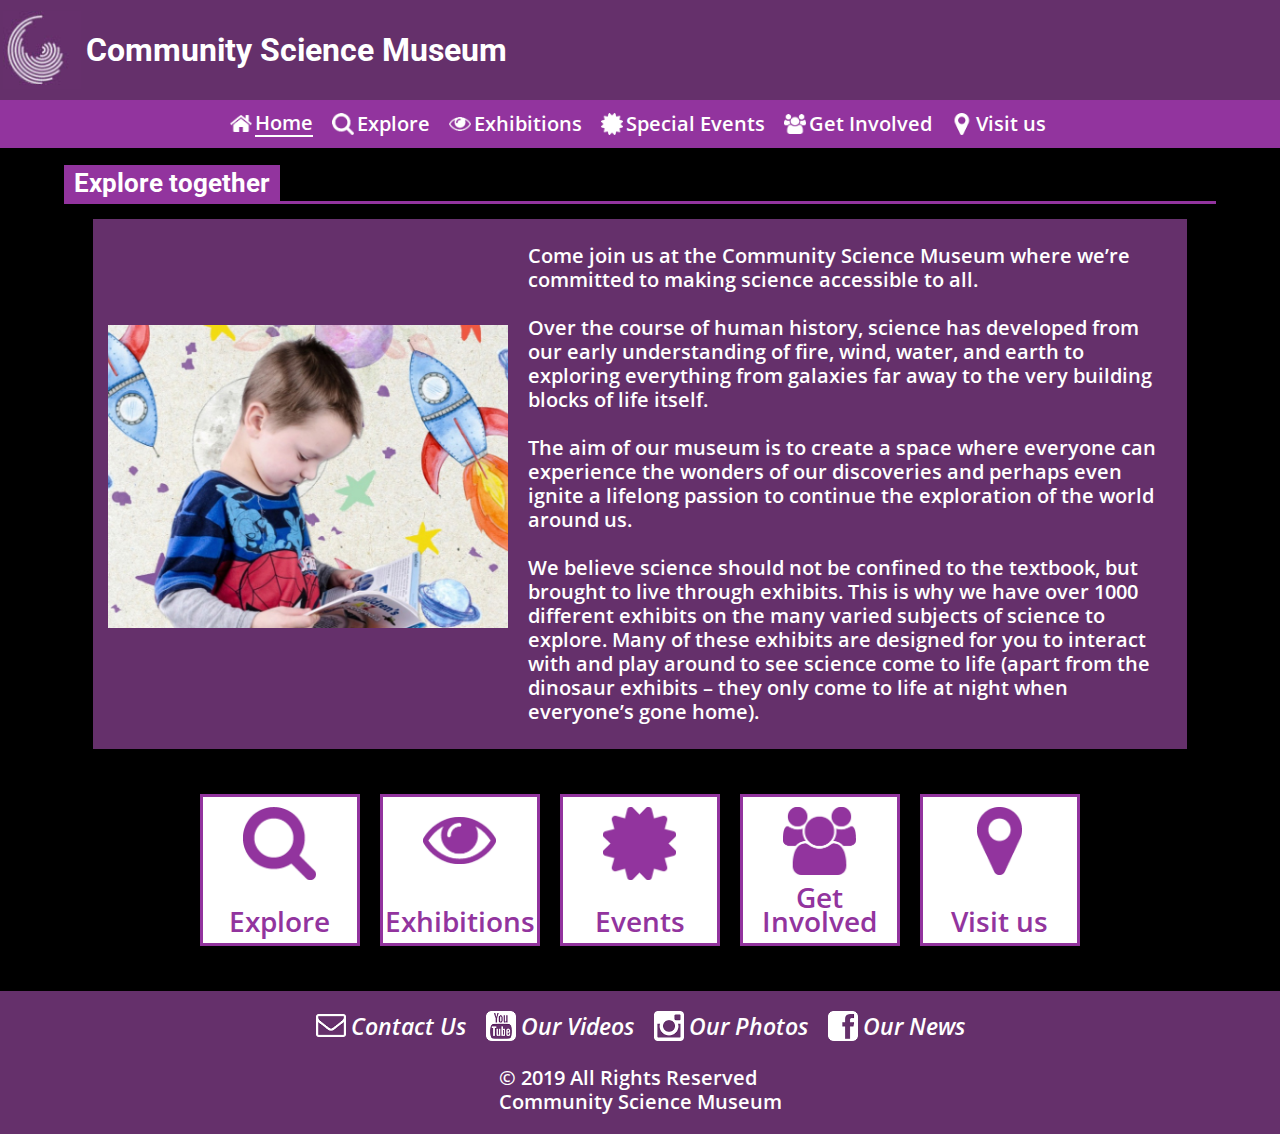
<file: index.html>
<!DOCTYPE html>
<html lang="en">
<head>
    <meta charset="UTF-8">
    <meta name="viewport" content="width=device-width, initial-scale=1.0">
    <title>Community Science Museum - Home</title>
    <meta name="description" content="Come join us at the Community Science Museum where we’re committed to making science accessible to all.">
    <link href="styles/style.css" rel="stylesheet">
    <link rel="icon" type="image/png" href="favicon.png">
    
    <!-- Hotjar Tracking Code for https://csmkronos.netlify.app/ -->
    <script>
        (function(h,o,t,j,a,r){
            h.hj=h.hj||function(){(h.hj.q=h.hj.q||[]).push(arguments)};
            h._hjSettings={hjid:2262047,hjsv:6};
            a=o.getElementsByTagName('head')[0];
            r=o.createElement('script');r.async=1;
            r.src=t+h._hjSettings.hjid+j+h._hjSettings.hjsv;
            a.appendChild(r);
        })(window,document,'https://static.hotjar.com/c/hotjar-','.js?sv=');
    </script>
</head>
<body>
    <!------------------------ Header -------------------------->
    <header>
        <div id="logo-container">
            <a href="index.html" title="Go to Home Page"  id="logo"></a>
            <h1>Community Science Museum</h1>
        </div>
        <div>
            <input type="checkbox" id="hamb-chk" >
            <label for="hamb-chk"><img id="hamb-icon" src="images/m-hamb-menu.png" alt="hamburger menu icon">
            </label>            
            <nav>
                <ul>
                    <li><a href="index.html" title="Home" id="hm-home"><span class="current">Home</span></a></li>
                    <li><a href="explore.html" title="Explore" id="hm-explore">Explore</a></li>
                    <li><a href="exhibitions.html" title="Exhibitions" id="hm-exhibitions">Exhibitions</a></li>
                    <li><a href="special-events.html" title="Special Events" id="hm-events">Special Events</a></li>
                    <li><a href="get-involoved.html" title="Get Involved" id="hm-get-involved">Get Involved</a></li>
                    <li><a href="visit-us.html" title="Visit Us" id="hm-visit-us">Visit us</a></li>
                </ul>
            </nav>
        </div>
    </header>
    <!------------------------ Main -------------------------->
    <main>
        <section>
            <div class="title-container">
                <h2 class="title">Explore together</h2>
            </div>
            <div class="intro">
                <img src="images/intro.jpg" alt="Child reading a book">
                <div class="intro-container">
                    <p>
                        Come join us at the Community Science Museum where we’re committed to making science accessible to all.
                    </p>
                    <br>
                    <p>
                        Over the course of human history, science has developed from our early understanding of fire, wind, water, 
                        and earth to exploring everything from galaxies far away to the very building blocks of life itself.
                    </p>
                    <br>
                    <p>
                        The aim of our museum is to create a space where everyone can experience the wonders of our discoveries and 
                        perhaps even ignite a lifelong passion to continue the exploration of the world around us.                        
                    </p>
                    <br>
                    <p>
                        We believe science should not be confined to the textbook, but brought to live through exhibits. This is
                            why we have over 1000 different exhibits on the many varied subjects of science to explore. Many of these
                            exhibits are designed for you to interact with and play around to see science come to life 
                            (apart from the dinosaur exhibits – they only come to life at night when everyone’s gone home).
                    </p>
                </div>
            </div>
            <div class="services">
                <a href="explore.html" title="Explore" id="ser-explore" class="service-item"><span class="services--span">Explore</span></a>
                <a href="exhibitions.html" title="Exhibitions" id="ser-exhibitions" class="service-item"><span class="services--span">Exhibitions</span></a>
                <a href="special-events.html" title="Special Events" id="ser-events" class="service-item"><span class="services--span">Events</span></a>
                <a href="get-involoved.html" title="Get Involved" id="ser-get-involved" class="service-item"><span class="services--span">Get Involved</span></a>
                <a href="visit-us.html" title="Visit Us" id="ser-visit-us" class="service-item"><span class="services--span">Visit us</span></a>
            </div>
        </section>

    </main>
    <!------------------------ Footer -------------------------->
    <footer>
        <ul>
            <li><a href="contact-us.html" title="contact us" id="footer-contact">Contact Us</a></li>
            <li><a href="https://www.youtube.com" target="_blank" title="youtube videos" id="footer-youtube">Our Videos</a></li>
            <li><a href="https://www.instagram.com" target="_blank" title="instagram photos" id="footer-instagram">Our Photos</a></li>
            <li><a href="https://wwww.facebook.com" target="_blank" title="Facebook page" id="footer-facebook">Our News</a></li>
        </ul>
        <div>
            <p>© 2019 All Rights Reserved</p>
            <p>Community Science Museum</p>
        </div>
    </footer>

</body>
</html>
</file>
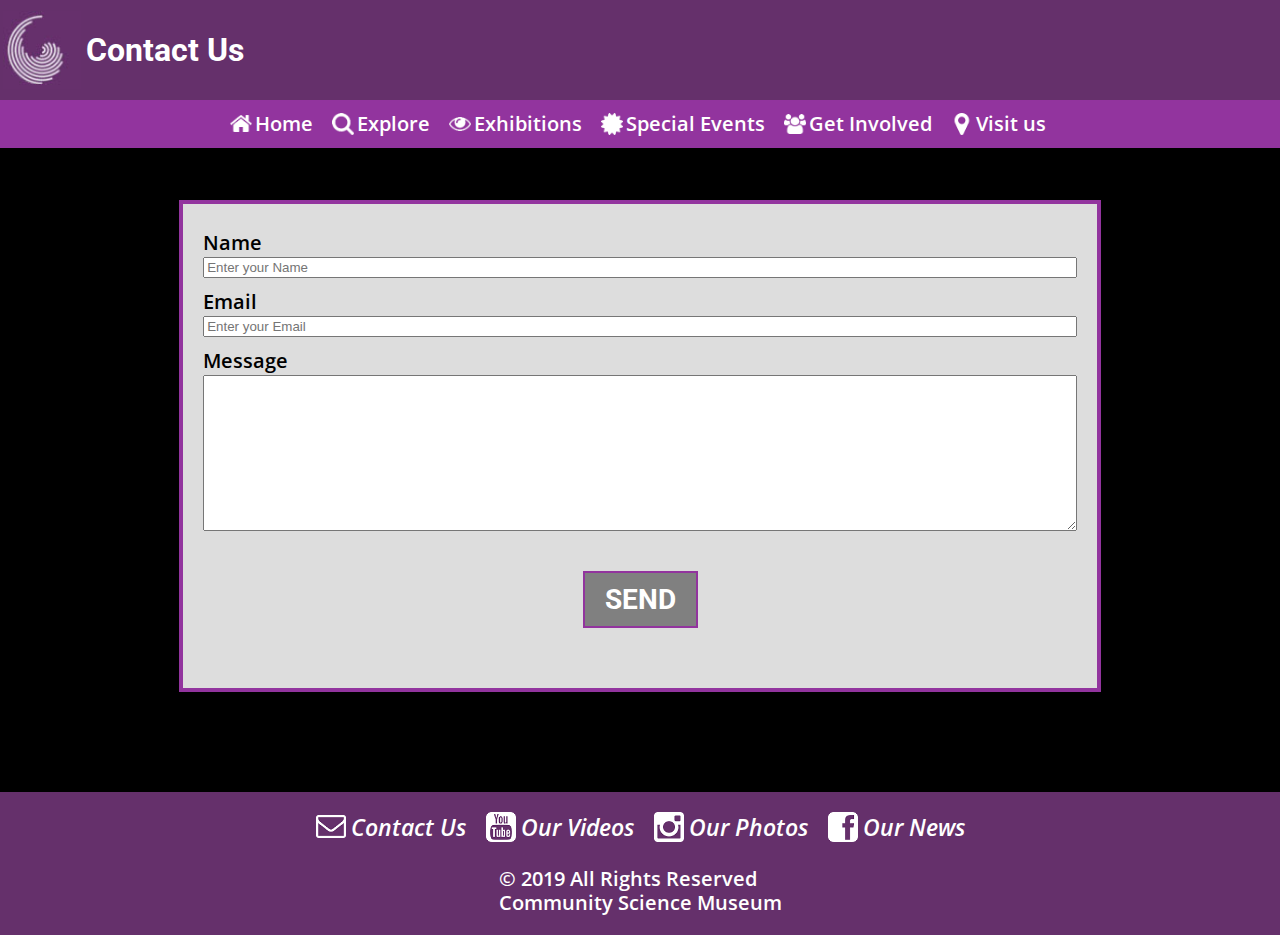
<file: contact-us.html>
<!DOCTYPE html>
<html lang="en">
<head>
    <meta charset="UTF-8">
    <meta name="viewport" content="width=device-width, initial-scale=1.0">
    <title>Community Science Museum - Contact Us</title>
    <meta name="description" content="">
    <link href="styles/style.css" rel="stylesheet">
    <link href="styles/contact-us.css" rel="stylesheet">
    <link rel="icon" type="image/png" href="favicon.png">
    <script src="js/contact-us.js" type="module"></script>
    <!-- Hotjar Tracking Code for https://csmkronos.netlify.app/ -->
    <script>
        (function(h,o,t,j,a,r){
            h.hj=h.hj||function(){(h.hj.q=h.hj.q||[]).push(arguments)};
            h._hjSettings={hjid:2262047,hjsv:6};
            a=o.getElementsByTagName('head')[0];
            r=o.createElement('script');r.async=1;
            r.src=t+h._hjSettings.hjid+j+h._hjSettings.hjsv;
            a.appendChild(r);
        })(window,document,'https://static.hotjar.com/c/hotjar-','.js?sv=');
    </script>
</head>
<body>
    <!------------------------ Header -------------------------->
    <header>
        <div id="logo-container">
            <a href="index.html" title="Go to Home Page"  id="logo"></a>
            <h1>Contact Us</h1>
        </div>
        <div>
            <input type="checkbox" id="hamb-chk" >
            <label for="hamb-chk"><img id="hamb-icon" src="images/m-hamb-menu.png" alt="hamburger menu icon">
            </label>            
            <nav>
                <ul>
                    <li><a href="index.html" title="Home" id="hm-home">Home</a></li>
                    <li><a href="explore.html" title="Explore" id="hm-explore">Explore</a></li>
                    <li><a href="exhibitions.html" title="Exhibitions" id="hm-exhibitions">Exhibitions</a></li>
                    <li><a href="special-events.html" title="Special Events" id="hm-events">Special Events</a></li>
                    <li><a href="get-involoved.html" title="Get Involved" id="hm-get-involved">Get Involved</a></li>
                    <li><a href="visit-us.html" title="Visit Us" id="hm-visit-us">Visit us</a></li>
                </ul>
            </nav>
        </div>
    </header>
    <!------------------------ Main -------------------------->
    <main>
        <form action="" method="GET">
            <label for="username" >Name</label>
            <input type="text" id="username" name="username" placeholder="Enter your Name" required >
            <label for="email">Email</label>
            <input type="email" id="email" name="name" placeholder="Enter your Email" required>
            <label for="message">Message</label>
            <textarea name="message" id="message" rows="10" required></textarea>
            <button class="cta">send</button>

            <!-- <p>Message sent!</p> -->
        </form>
        
    </main>
    <!------------------------ Footer -------------------------->
    <footer>
        <ul>
            <li><a href="contact-us.html" title="contact us" id="footer-contact">Contact Us</a></li>
            <li><a href="https://www.youtube.com" target="_blank" title="Youtube videos" id="footer-youtube">Our Videos</a></li>
            <li><a href="https://www.instagram.com" target="_blank" title="instagram photos" id="footer-instagram">Our Photos</a></li>
            <li><a href="https://wwww.facebook.com" target="_blank" title="Facebook page" id="footer-facebook">Our News</a></li>
        </ul>
        <div>
            <p>© 2019 All Rights Reserved</p>
            <p>Community Science Museum</p>
        </div>
    </footer>

</body>
</html>
</file>
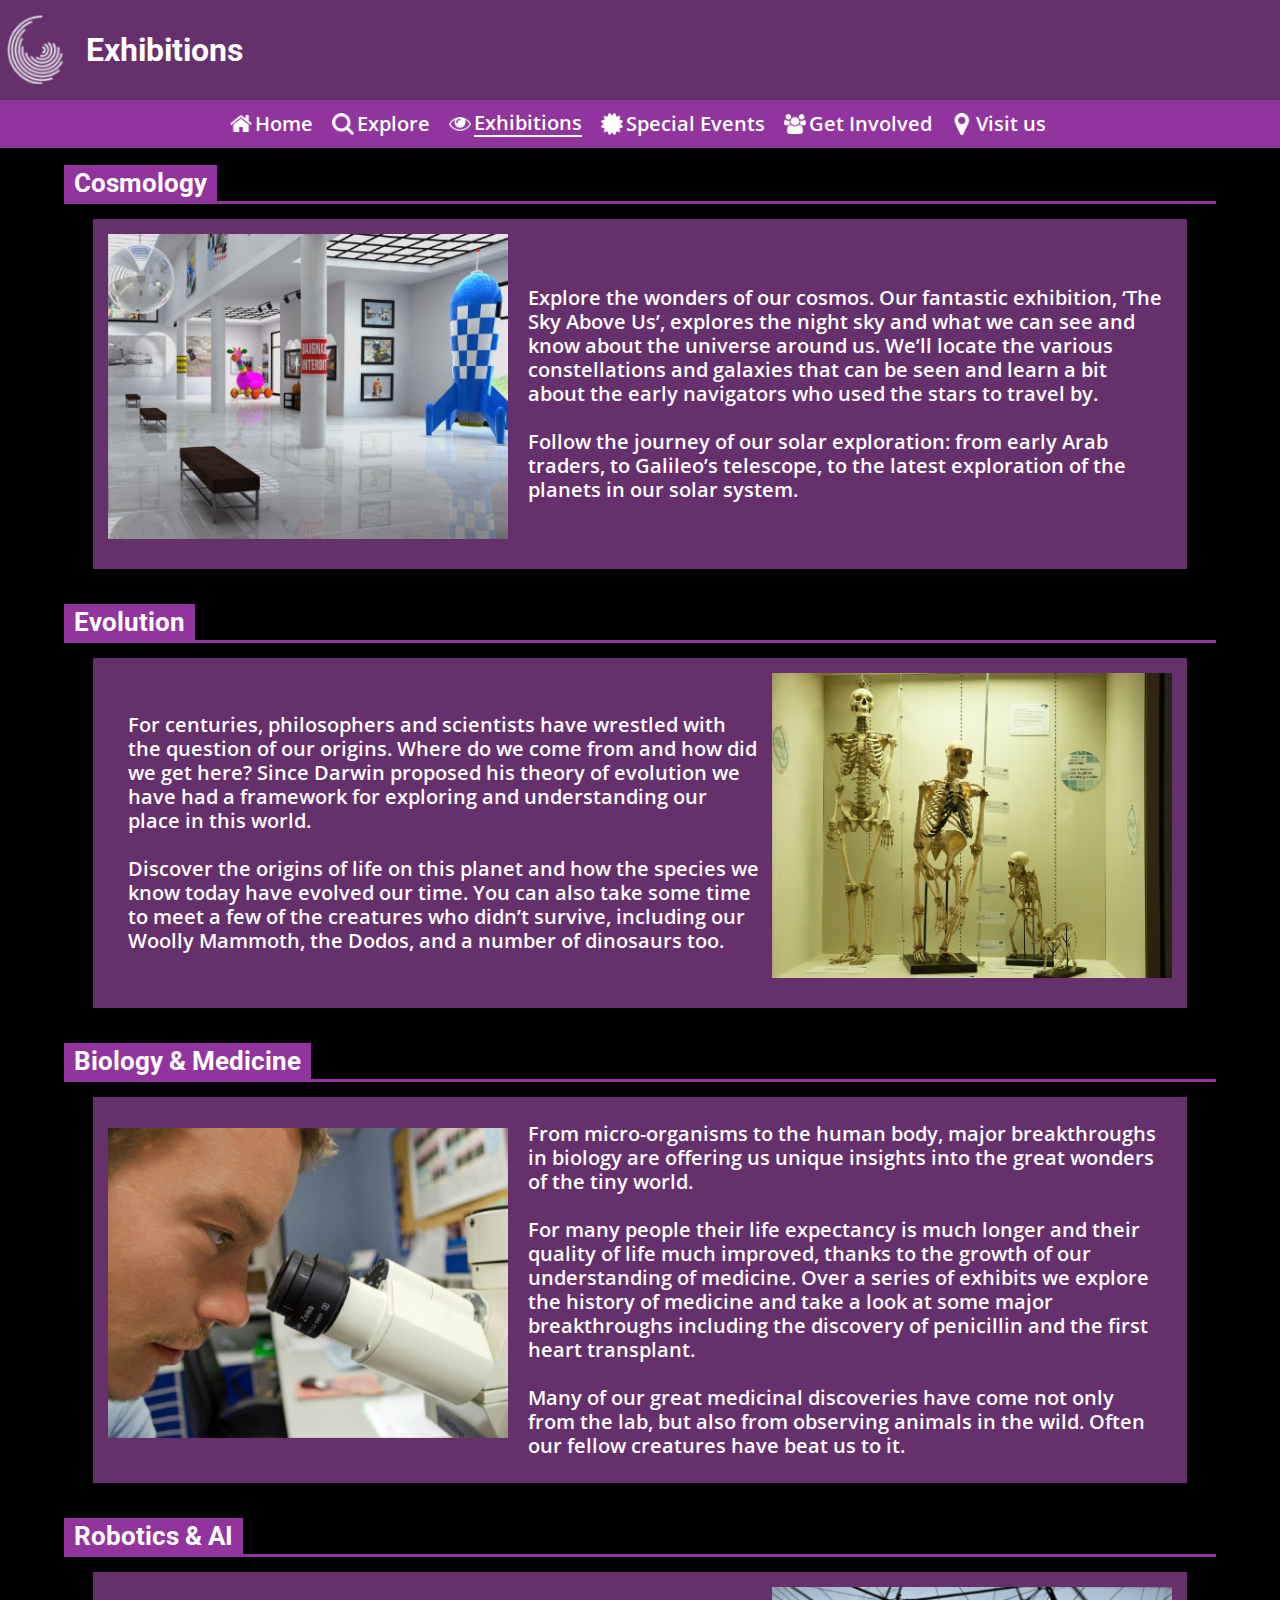
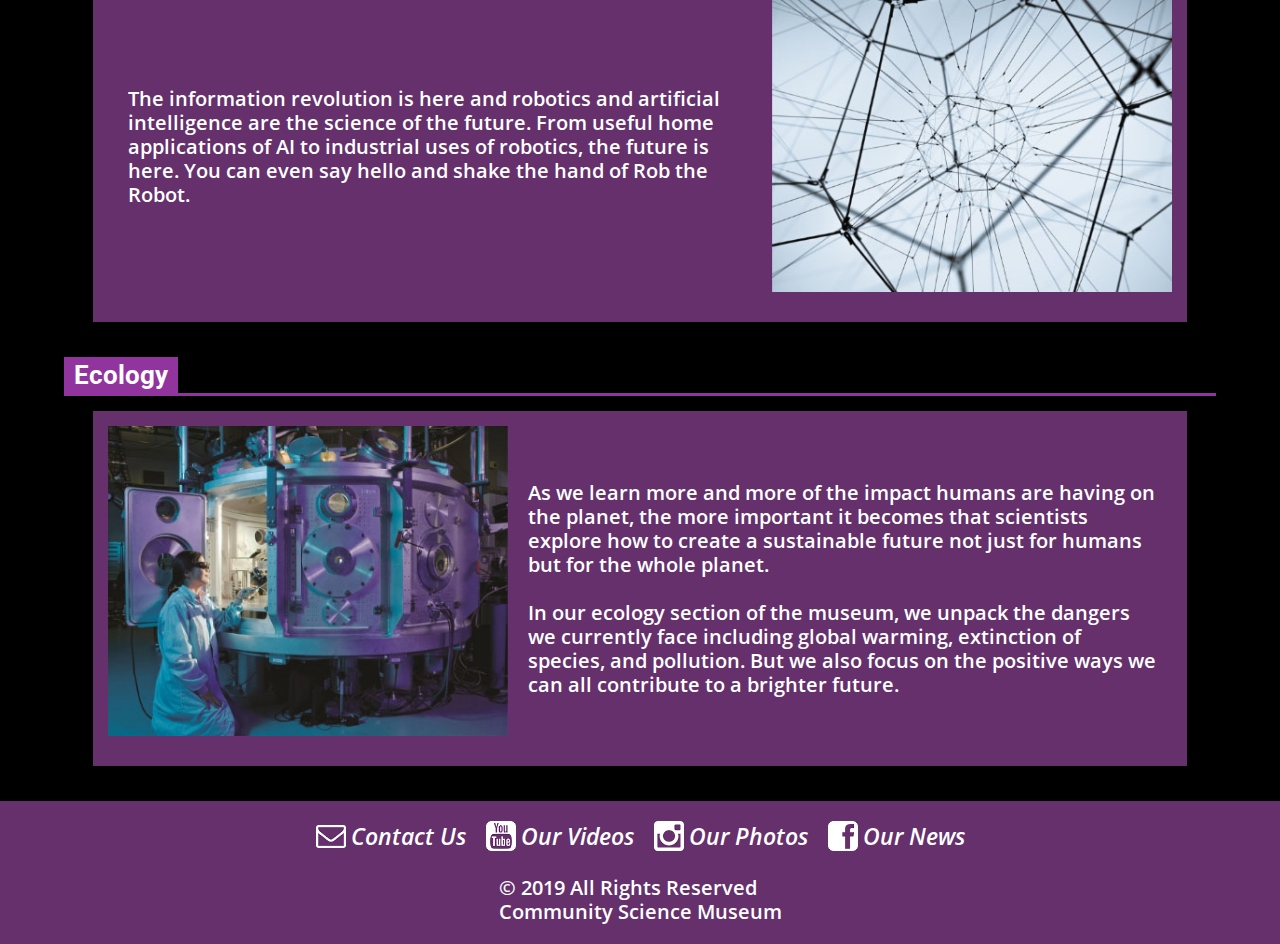
<file: exhibitions.html>
<!DOCTYPE html>
<html lang="en">
<head>
    <meta charset="UTF-8">
    <meta name="viewport" content="width=device-width, initial-scale=1.0">
    <title>Community Science Museum - Exhibitions</title>
    <meta name="description" content="Our exhibitions, cosmology, evolution, biology, medicine, robotics, AI and ecology.">
    <link href="/styles/style.css" rel="stylesheet">
    <link rel="icon" type="image/png" href="favicon.png">
    <!-- Hotjar Tracking Code for https://csmkronos.netlify.app/ -->
    <script>
        (function(h,o,t,j,a,r){
            h.hj=h.hj||function(){(h.hj.q=h.hj.q||[]).push(arguments)};
            h._hjSettings={hjid:2262047,hjsv:6};
            a=o.getElementsByTagName('head')[0];
            r=o.createElement('script');r.async=1;
            r.src=t+h._hjSettings.hjid+j+h._hjSettings.hjsv;
            a.appendChild(r);
        })(window,document,'https://static.hotjar.com/c/hotjar-','.js?sv=');
    </script>
</head>
<body>
    <!------------------------ Header -------------------------->
    <header>
        <div id="logo-container">
            <a href="index.html" title="Go to Home Page"  id="logo"></a>
            <h1>Exhibitions</h1>
        </div>
        <div>
            <input type="checkbox" id="hamb-chk" >
            <label for="hamb-chk"><img id="hamb-icon" src="images/m-hamb-menu.png" alt="hamburger menu icon">
            </label>            
            <nav>
                <ul>
                    <li><a href="index.html" title="Home" id="hm-home">Home</a></li>
                    <li><a href="explore.html" title="Explore" id="hm-explore">Explore</a></li>
                    <li><a href="exhibitions.html" title="Exhibitions" id="hm-exhibitions"><span  class="current">Exhibitions</span></a></li>
                    <li><a href="special-events.html" title="Special Events" id="hm-events">Special Events</a></li>
                    <li><a href="get-involoved.html" title="Get Involved" id="hm-get-involved">Get Involved</a></li>
                    <li><a href="visit-us.html" title="Visit Us" id="hm-visit-us">Visit us</a></li>
                </ul>
            </nav>
        </div>
    </header>
    <!------------------------ Main -------------------------->
    <main>
        <section>
            <div class="title-container">
                <h2 class="title">Cosmology</h2>
            </div>

            <div class="intro">
                <img src="images/cosmology.jpg" alt="cosmology">
                <div class="intro-container">
                    <p>
                        Explore the wonders of our cosmos. Our fantastic exhibition, ‘The Sky Above Us’, explores the night 
                        sky and what we can see and know about the universe around us. We’ll locate the various constellations 
                        and galaxies that can be seen and learn a bit about the early navigators who used the stars to travel by.
                    </p>
                    <br>
                    <p>
                        Follow the journey of our solar exploration: from early Arab traders, to Galileo’s telescope, to the
                         latest exploration of the planets in our solar system.
                    </p>                    
                </div>
            </div>   
            <div class="title-container">
                <h2 class="title">Evolution</h2>
            </div>

            <div class="intro">
                <img src="images/evolution.jpg" alt="evolution, skeletons">
                <div class="intro-container">
                    <p>
                        For centuries, philosophers and scientists have wrestled with the question of our origins. Where do 
                        we come from and how did we get here? Since Darwin proposed his theory of evolution we have had a 
                        framework for exploring and understanding our place in this world.
                    </p>
                    <br>
                    <p>
                        Discover the origins of life on this planet and how the species we know today have evolved our time. 
                        You can also take some time to meet a few of the creatures who didn’t survive, including our Woolly
                         Mammoth, the Dodos, and a number of dinosaurs too.
                    </p>
                </div>
            </div>  
            <div class="title-container">
                <h2 class="title">Biology &amp; Medicine</h2>
            </div>

            <div class="intro">
                <img src="images/biology.jpg" alt="biology, man is looking in the microscope">
                <div class="intro-container">
                    <p>
                        From micro-organisms to the human body, major breakthroughs in biology are offering us unique 
                        insights into the great wonders of the tiny world.
                    </p>                    
                    <br>
                    <p>
                        For many people their life expectancy is much longer and their quality of life much improved,
                         thanks to the growth of our understanding of medicine. Over a series of exhibits we explore the history
                          of medicine and take a look at some major breakthroughs including the discovery of penicillin and the 
                          first heart transplant. 
                    </p>
                    <br>
                    <p>
                        Many of our great medicinal discoveries have come not only from the lab, but also from observing 
                        animals in the wild. Often our fellow creatures have beat us to it.
                    </p>
                </div>
            </div>     
            <div class="title-container">
                <h2 class="title">Robotics &amp; AI</h2>
            </div>

            <div class="intro">
                <img src="images/robotics.jpg" alt="robotics, neural network">
                <div class="intro-container">
                    <p>
                        The information revolution is here and robotics and artificial intelligence are the science of the 
                        future. From useful home applications of AI to industrial uses of robotics, the future is here. You
                         can even say hello and shake the hand of Rob the Robot.
                    </p>                                       
                </div>
            </div>      
            <div class="title-container">
                <h2 class="title">Ecology</h2>
            </div>

            <div class="intro">
                <img src="images/ecology.jpg" alt="ecology">
                <div class="intro-container">
                    <p>
                        As we learn more and more of the impact humans are having on the planet, the more important it
                         becomes that scientists explore how to create a sustainable future not just for humans but for
                          the whole planet.
                    </p>                   
                    <br>
                    <p>
                        In our ecology section of the museum, we unpack the dangers we currently face including global
                         warming, extinction of species, and pollution. But we also focus on the positive ways we can all
                          contribute to a brighter future.
                    </p>                    
                </div>
            </div>           
        </section>

    </main>
    <!------------------------ Footer -------------------------->
    <footer>
        <ul>
            <li><a href="contact-us.html" title="contact us" id="footer-contact">Contact Us</a></li>
            <li><a href="https://www.youtube.com" target="_blank" title="Youtube videos" id="footer-youtube">Our Videos</a></li>
            <li><a href="https://www.instagram.com" target="_blank" title="instagram photos" id="footer-instagram">Our Photos</a></li>
            <li><a href="https://wwww.facebook.com" target="_blank" title="Facebook page" id="footer-facebook">Our News</a></li>
        </ul>
        <div>
            <p>© 2019 All Rights Reserved</p>
            <p>Community Science Museum</p>
        </div>
    </footer>

</body>
</html>
</file>
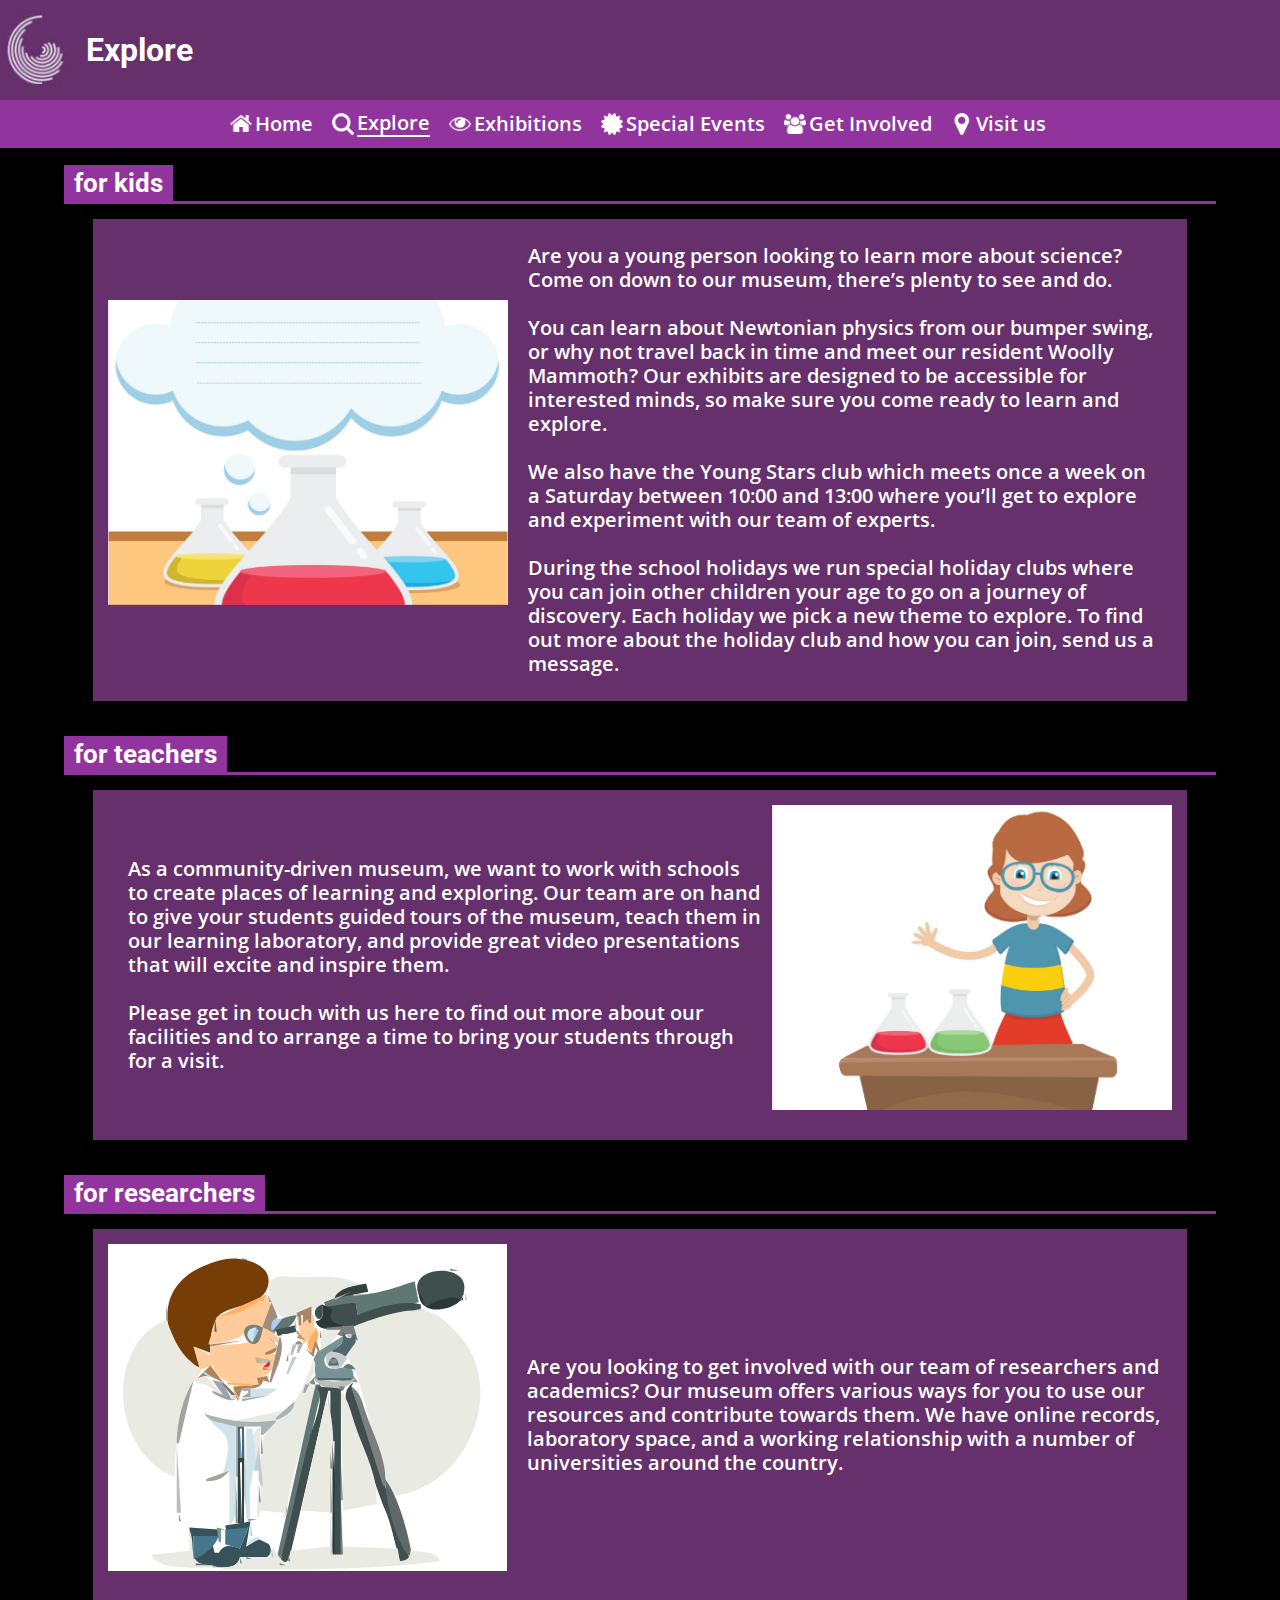
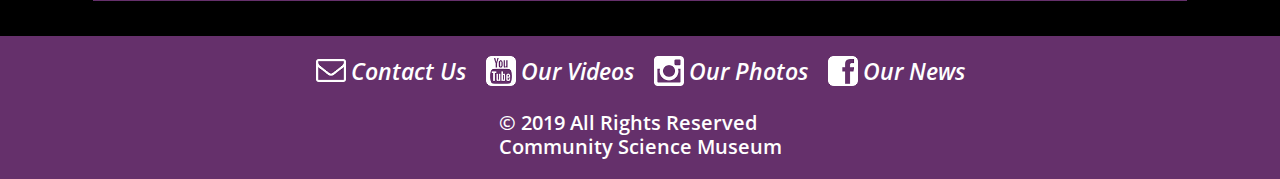
<file: explore.html>
<!DOCTYPE html>
<html lang="en">
<head>
    <meta charset="UTF-8">
    <meta name="viewport" content="width=device-width, initial-scale=1.0">
    <title>Community Science Museum - Explore</title>
    <meta name="description" content="Explore for kids, teachers and researchers. Explore and learn more about science">
    <link href="/styles/style.css" rel="stylesheet">
    <link rel="icon" type="image/png" href="favicon.png">
    <!-- Hotjar Tracking Code for https://csmkronos.netlify.app/ -->
    <script>
        (function(h,o,t,j,a,r){
            h.hj=h.hj||function(){(h.hj.q=h.hj.q||[]).push(arguments)};
            h._hjSettings={hjid:2262047,hjsv:6};
            a=o.getElementsByTagName('head')[0];
            r=o.createElement('script');r.async=1;
            r.src=t+h._hjSettings.hjid+j+h._hjSettings.hjsv;
            a.appendChild(r);
        })(window,document,'https://static.hotjar.com/c/hotjar-','.js?sv=');
    </script>
</head>
<body>
    <!------------------------ Header -------------------------->
    <header>
        <div id="logo-container">
            <a href="index.html" title="Go to Home Page"  id="logo"></a>
            <h1>Explore</h1>
        </div>
        <div>
            <input type="checkbox" id="hamb-chk" >
            <label for="hamb-chk"><img id="hamb-icon" src="images/m-hamb-menu.png" alt="hamburger menu icon">
            </label>            
            <nav>
                <ul>
                    <li><a href="index.html" title="Home" id="hm-home">Home</a></li>
                    <li><a href="explore.html" title="Explore" id="hm-explore"><span  class="current">Explore</span></a></li>
                    <li><a href="exhibitions.html" title="Exhibitions" id="hm-exhibitions">Exhibitions</a></li>
                    <li><a href="special-events.html" title="Special Events" id="hm-events">Special Events</a></li>
                    <li><a href="get-involoved.html" title="Get Involved" id="hm-get-involved">Get Involved</a></li>
                    <li><a href="visit-us.html" title="Visit Us" id="hm-visit-us">Visit us</a></li>
                </ul>
            </nav>
        </div>
    </header>
    <!------------------------ Main -------------------------->
    <main>
        <section>
            <div class="title-container">
                <h2 class="title">for kids</h2>
            </div>

            <div class="intro">
                <img src="images/for-kids.png" alt="for kids, lab">
                <div class="intro-container">
                    <p>
                        Are you a young person looking to learn more about science? Come on down to our museum, there’s plenty 
                        to see and do.
                    </p>
                    <br>
                    <p>
                        You can learn about Newtonian physics from our bumper swing, or why not travel back in time and meet our
                         resident Woolly Mammoth? Our exhibits are designed to be accessible for interested minds, so make sure 
                         you come ready to learn and explore.
                    </p>
                    <br>
                    <p>
                        We also have the Young Stars club which meets once a week on a Saturday between 10:00 and 13:00 where
                        you’ll get to explore and experiment with our team of experts.                   
                    </p>
                    <br>
                    <p>
                        During the school holidays we run special holiday clubs where you can join other children your age to
                         go on a journey of discovery. Each holiday we pick a new theme to explore. To find out more about the
                          holiday club and how you can join, send us a message.
                    </p>
                </div>
            </div>  
            <div class="title-container">
                <h2 class="title">for teachers</h2>
            </div>

            <div class="intro">
                <img src="images/for-teachers.png" alt="for teachers">
                <div class="intro-container">
                    <p>
                        As a community-driven museum, we want to work with schools to create places of learning and exploring.
                         Our team are on hand to give your students guided tours of the museum, teach them in our learning 
                         laboratory, and provide great video presentations that will excite and inspire them.
                    </p>
                    <br>
                    <p>
                        Please get in touch with us here to find out more about our facilities and to arrange a time to 
                        bring your students through for a visit.
                    </p>
                </div>
            </div> 
            <div class="title-container">
                <h2 class="title">for researchers</h2>
            </div>

            <div class="intro">
                <img src="images/for-researchers.png" alt="for researchers">
                <div class="intro-container">
                    <p>
                        Are you looking to get involved with our team of researchers and academics? Our museum offers various
                         ways for you to use our resources and contribute towards them. We have online records, laboratory space,
                          and a working relationship with a number of universities around the country.
                    </p>                    
                </div>
            </div>           
        </section>

    </main>
    <!------------------------ Footer -------------------------->
    <footer>
        <ul>
            <li><a href="contact-us.html" title="contact us" id="footer-contact">Contact Us</a></li>
            <li><a href="https://www.youtube.com" target="_blank" title="youtube videos" id="footer-youtube">Our Videos</a></li>
            <li><a href="https://www.instagram.com" target="_blank" title="instagram photos" id="footer-instagram">Our Photos</a></li>
            <li><a href="https://wwww.facebook.com" target="_blank" title="Facebook page" id="footer-facebook">Our News</a></li>
        </ul>
        <div>
            <p>© 2019 All Rights Reserved</p>
            <p>Community Science Museum</p>
        </div>
    </footer>

</body>
</html>
</file>
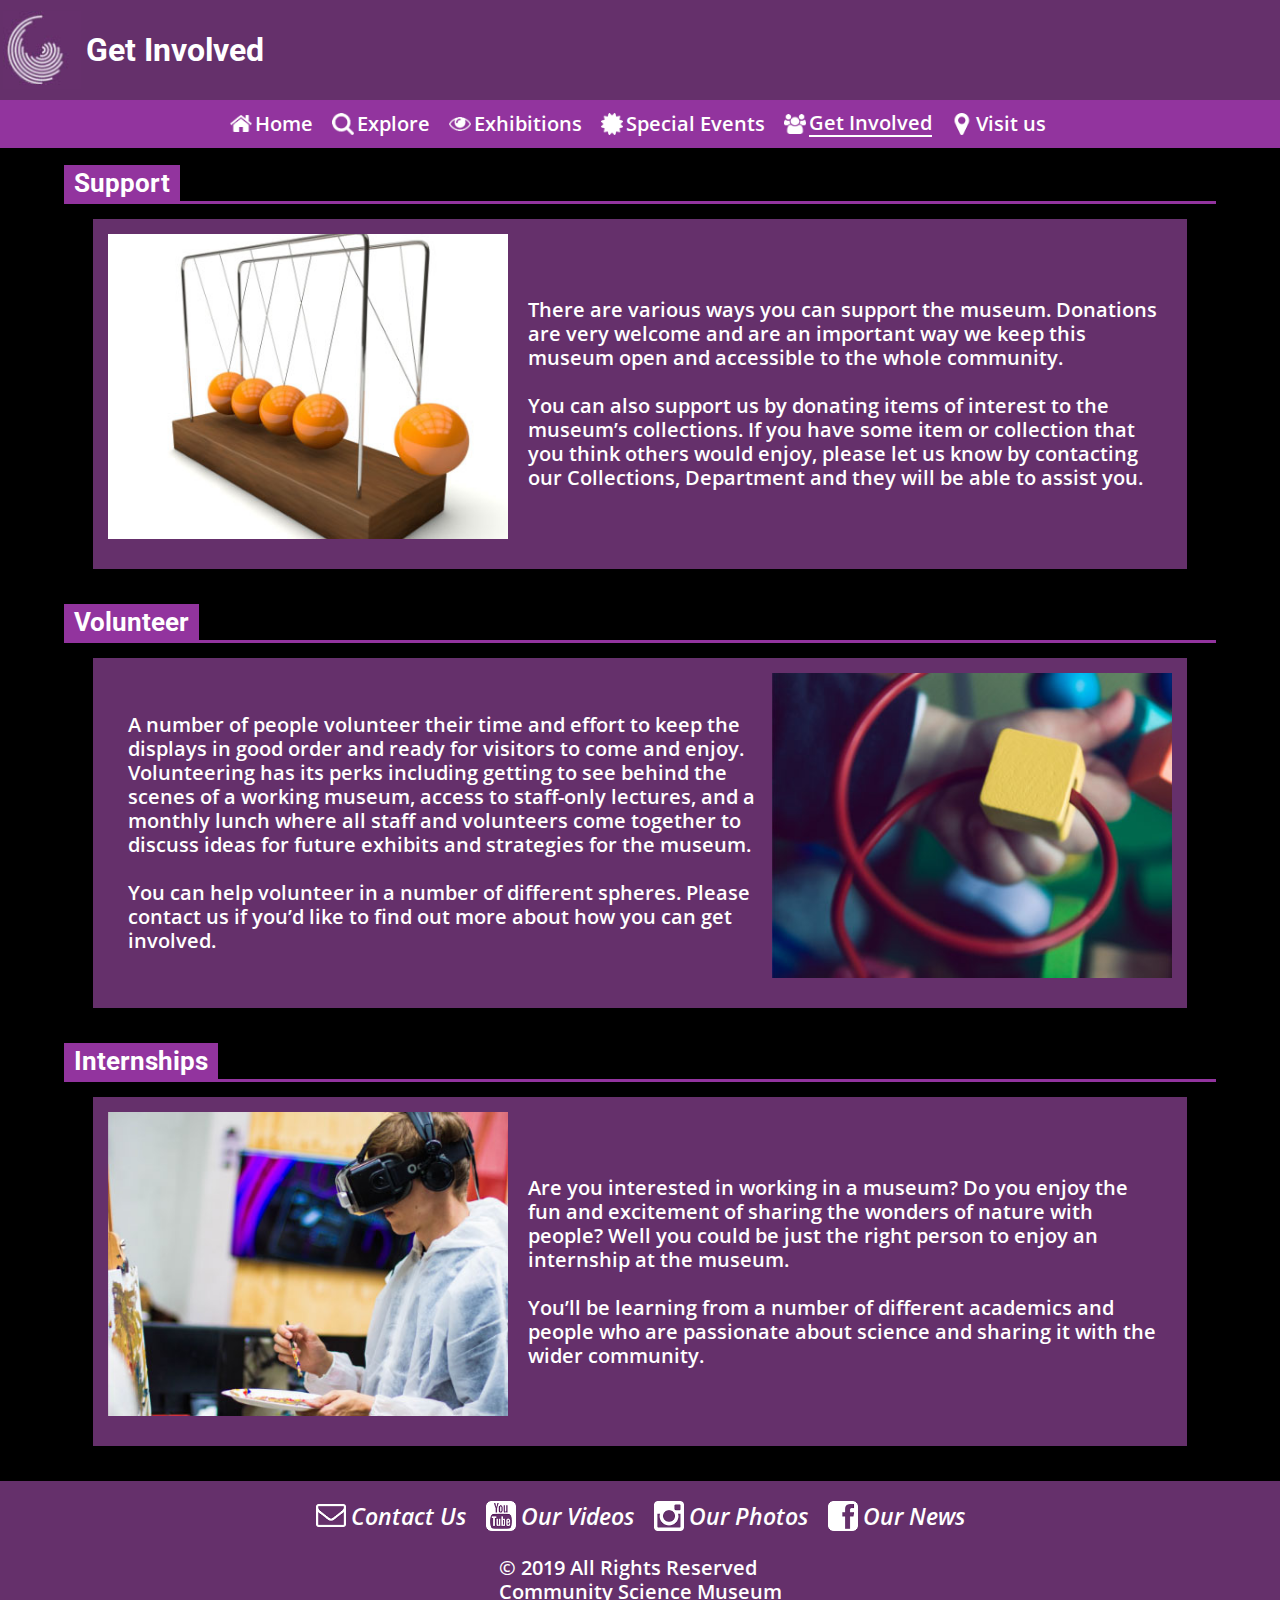
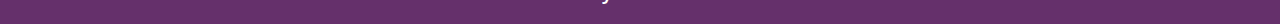
<file: get-involoved.html>
<!DOCTYPE html>
<html lang="en">
<head>
    <meta charset="UTF-8">
    <meta name="viewport" content="width=device-width, initial-scale=1.0">
    <title>Community Science Museum - Get Involved</title>
    <meta name="description" content="Do you want to help the museum? You can make a donation or become a volunteer. Are you interested working in the museum.">
    <link href="/styles/style.css" rel="stylesheet">
    <link rel="icon" type="image/png" href="favicon.png">
    <!-- Hotjar Tracking Code for https://csmkronos.netlify.app/ -->
    <script>
        (function(h,o,t,j,a,r){
            h.hj=h.hj||function(){(h.hj.q=h.hj.q||[]).push(arguments)};
            h._hjSettings={hjid:2262047,hjsv:6};
            a=o.getElementsByTagName('head')[0];
            r=o.createElement('script');r.async=1;
            r.src=t+h._hjSettings.hjid+j+h._hjSettings.hjsv;
            a.appendChild(r);
        })(window,document,'https://static.hotjar.com/c/hotjar-','.js?sv=');
    </script>
</head>
<body>
    <!------------------------ Header -------------------------->
    <header>
        <div id="logo-container">
            <a href="index.html" title="Go to Home Page"  id="logo"></a>
            <h1>Get Involved</h1>
        </div>
        <div>
            <input type="checkbox" id="hamb-chk" >
            <label for="hamb-chk"><img id="hamb-icon" src="images/m-hamb-menu.png" alt="hamburger menu icon">
            </label>            
            <nav>
                <ul>
                    <li><a href="index.html" title="Home" id="hm-home">Home</a></li>
                    <li><a href="explore.html" title="Explore" id="hm-explore">Explore</a></li>
                    <li><a href="exhibitions.html" title="Exhibitions" id="hm-exhibitions">Exhibitions</a></li>
                    <li><a href="special-events.html" title="Special Events" id="hm-events">Special Events</a></li>
                    <li><a href="get-involoved.html" title="Get Involved" id="hm-get-involved"><span class="current">Get Involved</span></a></li>
                    <li><a href="visit-us.html" title="Visit Us" id="hm-visit-us">Visit us</a></li>
                </ul>
            </nav>
        </div>
    </header>
    <!------------------------ Main -------------------------->
    <main>
        <section>
            <div class="title-container">
                <h2 class="title">Support</h2>
            </div>

            <div class="intro">
                <img src="images/support.jpg" alt="support">
                <div class="intro-container">
                    <p>
                        There are various ways you can support the museum. Donations are very welcome and are an important way
                         we keep this museum open and accessible to the whole community. 
                    </p>
                    <br>    
                    <p>
                        You can also support us by donating items of interest to the museum’s collections. If you have some item
                         or collection that you think others would enjoy, please let us know by contacting our Collections,
                          Department and they will be able to assist you.
                    </p>              
                </div>
            </div>    
            <div class="title-container">
                <h2 class="title">Volunteer</h2>
            </div>

            <div class="intro">
                <img src="images/volunteer.jpg" alt="volunteer">
                <div class="intro-container">
                    <p>
                        A number of people volunteer their time and effort to keep the displays in good order and ready for
                         visitors to come and enjoy. Volunteering has its perks including getting to see behind the scenes of a
                          working museum, access to staff-only lectures, and a monthly lunch where all staff and volunteers come
                           together to discuss ideas for future exhibits and strategies for the museum.
                    </p>
                    <br>
                    <p>
                        You can help volunteer in a number of different spheres. Please contact us if you’d like to find out 
                        more about how you can get involved.
                    </p>
                </div>
            </div>   
            <div class="title-container">
                <h2 class="title">Internships</h2>
            </div>

            <div class="intro">
                <img src="images/internships.jpg" alt="internship">
                <div class="intro-container">
                    <p>
                        Are you interested in working in a museum? Do you enjoy the fun and excitement of sharing the wonders
                         of nature with people? Well you could be just the right person to enjoy an internship at the museum.
                    </p>
                    <br>
                    <p>
                        You’ll be learning from a number of different academics and people who are passionate about science and 
                        sharing it with the wider community.
                    </p>
                </div>
            </div>           
        </section>
    </main>
    <!------------------------ Footer -------------------------->
    <footer>
        <ul>
            <li><a href="contact-us.html" title="contact us" id="footer-contact">Contact Us</a></li>
            <li><a href="https://www.youtube.com" target="_blank" title="Youtube videos" id="footer-youtube">Our Videos</a></li>
            <li><a href="https://www.instagram.com" target="_blank" title="instagram photos" id="footer-instagram">Our Photos</a></li>
            <li><a href="https://wwww.facebook.com" target="_blank" title="Facebook page" id="footer-facebook">Our News</a></li>
        </ul>
        <div>
            <p>© 2019 All Rights Reserved</p>
            <p>Community Science Museum</p>
        </div>
    </footer>

</body>
</html>
</file>
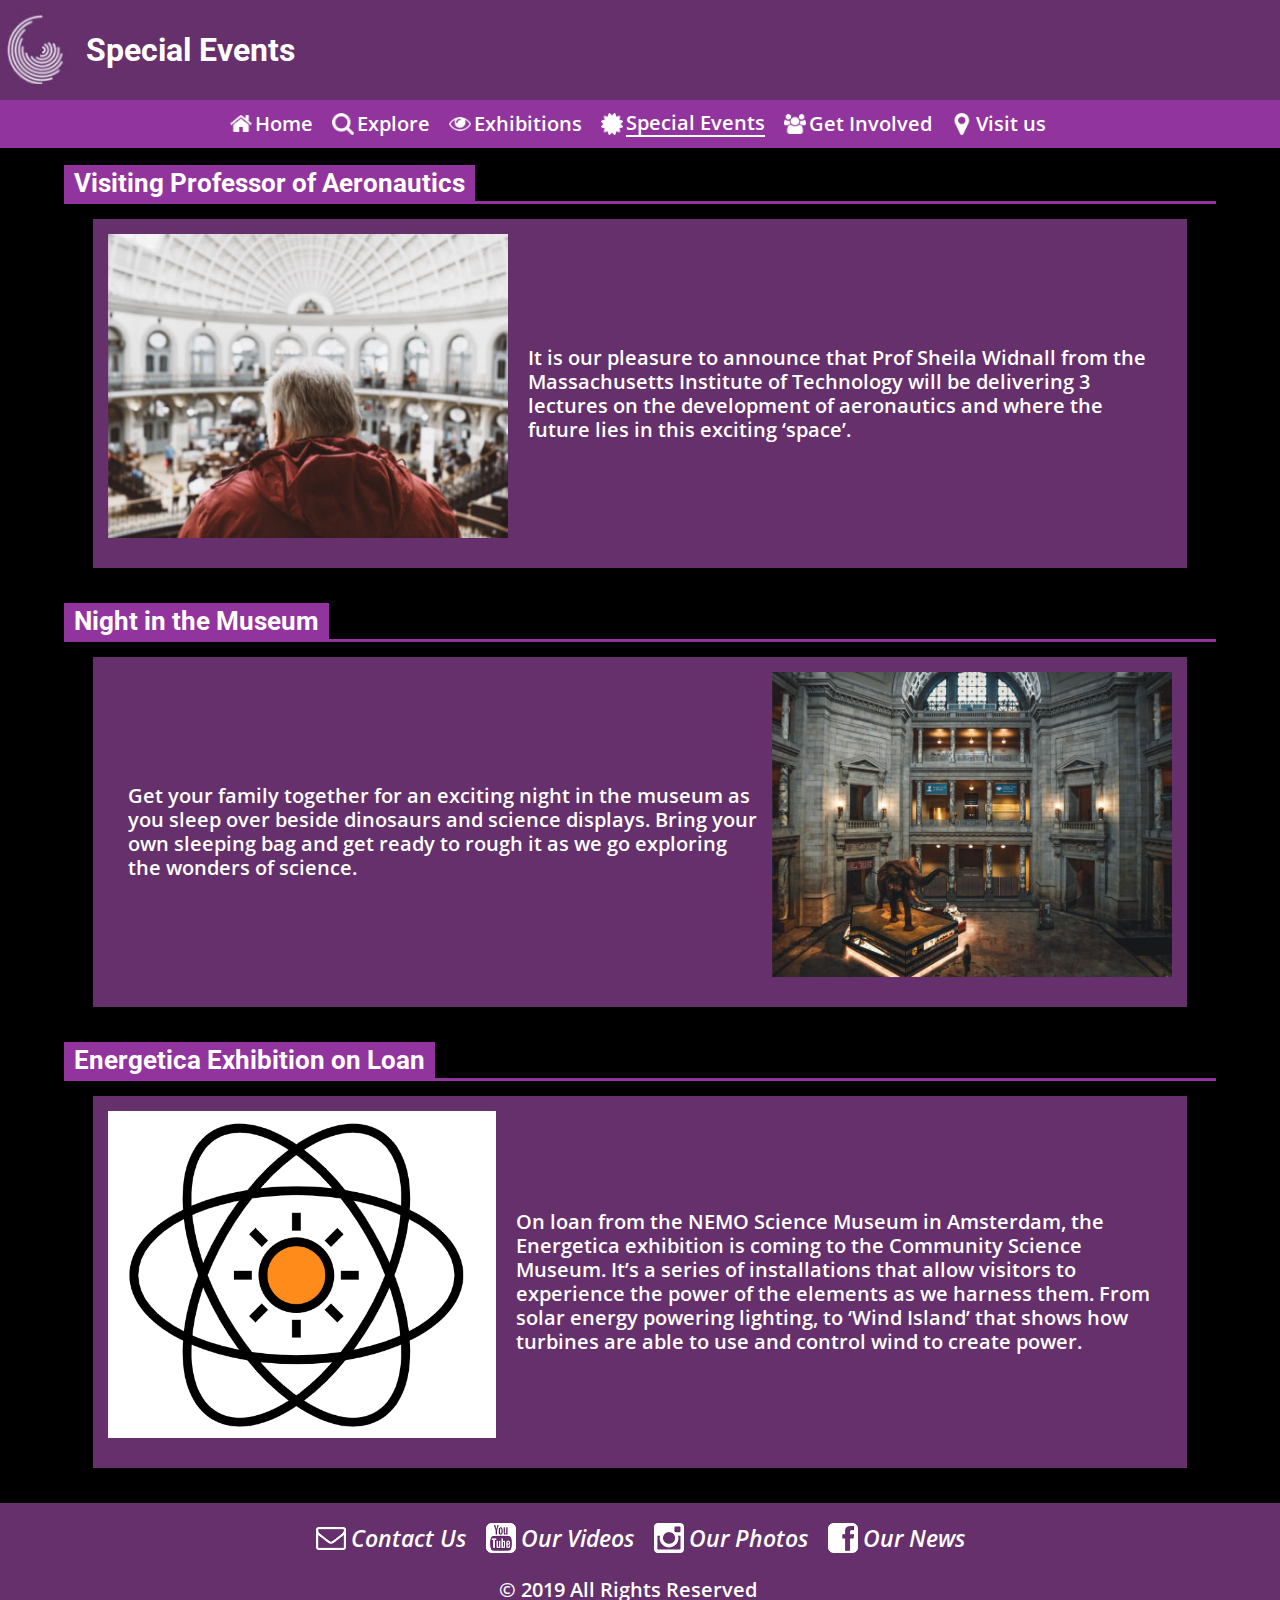
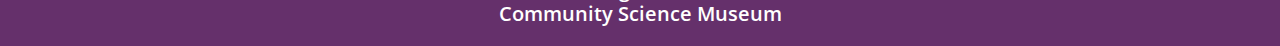
<file: special-events.html>
<!DOCTYPE html>
<html lang="en">
<head>
    <meta charset="UTF-8">
    <meta name="viewport" content="width=device-width, initial-scale=1.0">
    <title>Community Science Museum - Special Events</title>
    <meta name="description" content="Every month we have new events, special events. Read this month's events">
    <link href="/styles/style.css" rel="stylesheet">
    <link rel="icon" type="image/png" href="favicon.png">
    <!-- Hotjar Tracking Code for https://csmkronos.netlify.app/ -->
    <script>
        (function(h,o,t,j,a,r){
            h.hj=h.hj||function(){(h.hj.q=h.hj.q||[]).push(arguments)};
            h._hjSettings={hjid:2262047,hjsv:6};
            a=o.getElementsByTagName('head')[0];
            r=o.createElement('script');r.async=1;
            r.src=t+h._hjSettings.hjid+j+h._hjSettings.hjsv;
            a.appendChild(r);
        })(window,document,'https://static.hotjar.com/c/hotjar-','.js?sv=');
    </script>
</head>
<body>
    <!------------------------ Header -------------------------->
    <header>
        <div id="logo-container">
            <a href="index.html" title="Go to Home Page"  id="logo"></a>
            <h1>Special Events</h1>
        </div>
        <div>
            <input type="checkbox" id="hamb-chk" >
            <label for="hamb-chk"><img id="hamb-icon" src="images/m-hamb-menu.png" alt="hamburger menu icon">
            </label>            
            <nav>
                <ul>
                    <li><a href="index.html" title="Home" id="hm-home">Home</a></li>
                    <li><a href="explore.html" title="Explore" id="hm-explore">Explore</a></li>
                    <li><a href="exhibitions.html" title="Exhibitions" id="hm-exhibitions">Exhibitions</a></li>
                    <li><a href="special-events.html" title="Special Events" id="hm-events"><span  class="current">Special Events</span></a></li>
                    <li><a href="get-involoved.html" title="Get Involved" id="hm-get-involved">Get Involved</a></li>
                    <li><a href="visit-us.html" title="Visit Us" id="hm-visit-us">Visit us</a></li>
                </ul>
            </nav>
        </div>
    </header>
    <!------------------------ Main -------------------------->
    <main>
        <section>
            <div class="title-container">
                <h2 class="title">Visiting Professor of Aeronautics</h2>
            </div>

            <div class="intro">
                <img src="images/professor.jpg" alt="professor">
                <div class="intro-container">
                    <p>
                        It is our pleasure to announce that Prof Sheila Widnall from the Massachusetts Institute of Technology
                        will be delivering 3 lectures on the development of aeronautics and where the future lies in this
                        exciting ‘space’.
                    </p>                  
                </div>
            </div>    
            <div class="title-container">
                <h2 class="title">Night in the Museum</h2>
            </div>

            <div class="intro">
                <img src="images/night-in-the-museum.jpg" alt="night in the musem">
                <div class="intro-container">
                    <p>
                        Get your family together for an exciting night in the museum as you sleep over beside dinosaurs and science
                         displays. Bring your own sleeping bag and get ready to rough it as we go exploring the wonders of science.
                    </p>
                </div>
            </div>   
            <div class="title-container">
                <h2 class="title">Energetica Exhibition on Loan</h2>
            </div>

            <div class="intro">
                <img src="images/energetica.png" alt="energetica, atom">
                <div class="intro-container">
                    <p>
                        On loan from the NEMO Science Museum in Amsterdam, the Energetica exhibition is coming to the Community
                         Science Museum. It’s a series of installations that allow visitors to experience the power of the
                          elements as we harness them. From solar energy powering lighting, to ‘Wind Island’ that shows how 
                          turbines are able to use and control wind to create power.
                    </p>
                </div>
            </div>           
        </section>
    </main>
    <!------------------------ Footer -------------------------->
    <footer>
        <ul>
            <li><a href="contact-us.html" title="contact us" id="footer-contact">Contact Us</a></li>
            <li><a href="https://www.youtube.com" target="_blank" title="Youtube videos" id="footer-youtube">Our Videos</a></li>
            <li><a href="https://www.instagram.com" target="_blank" title="instagram photos" id="footer-instagram">Our Photos</a></li>
            <li><a href="https://wwww.facebook.com" target="_blank" title="Facebook page" id="footer-facebook">Our News</a></li>
        </ul>
        <div>
            <p>© 2019 All Rights Reserved</p>
            <p>Community Science Museum</p>
        </div>
    </footer>

</body>
</html>
</file>
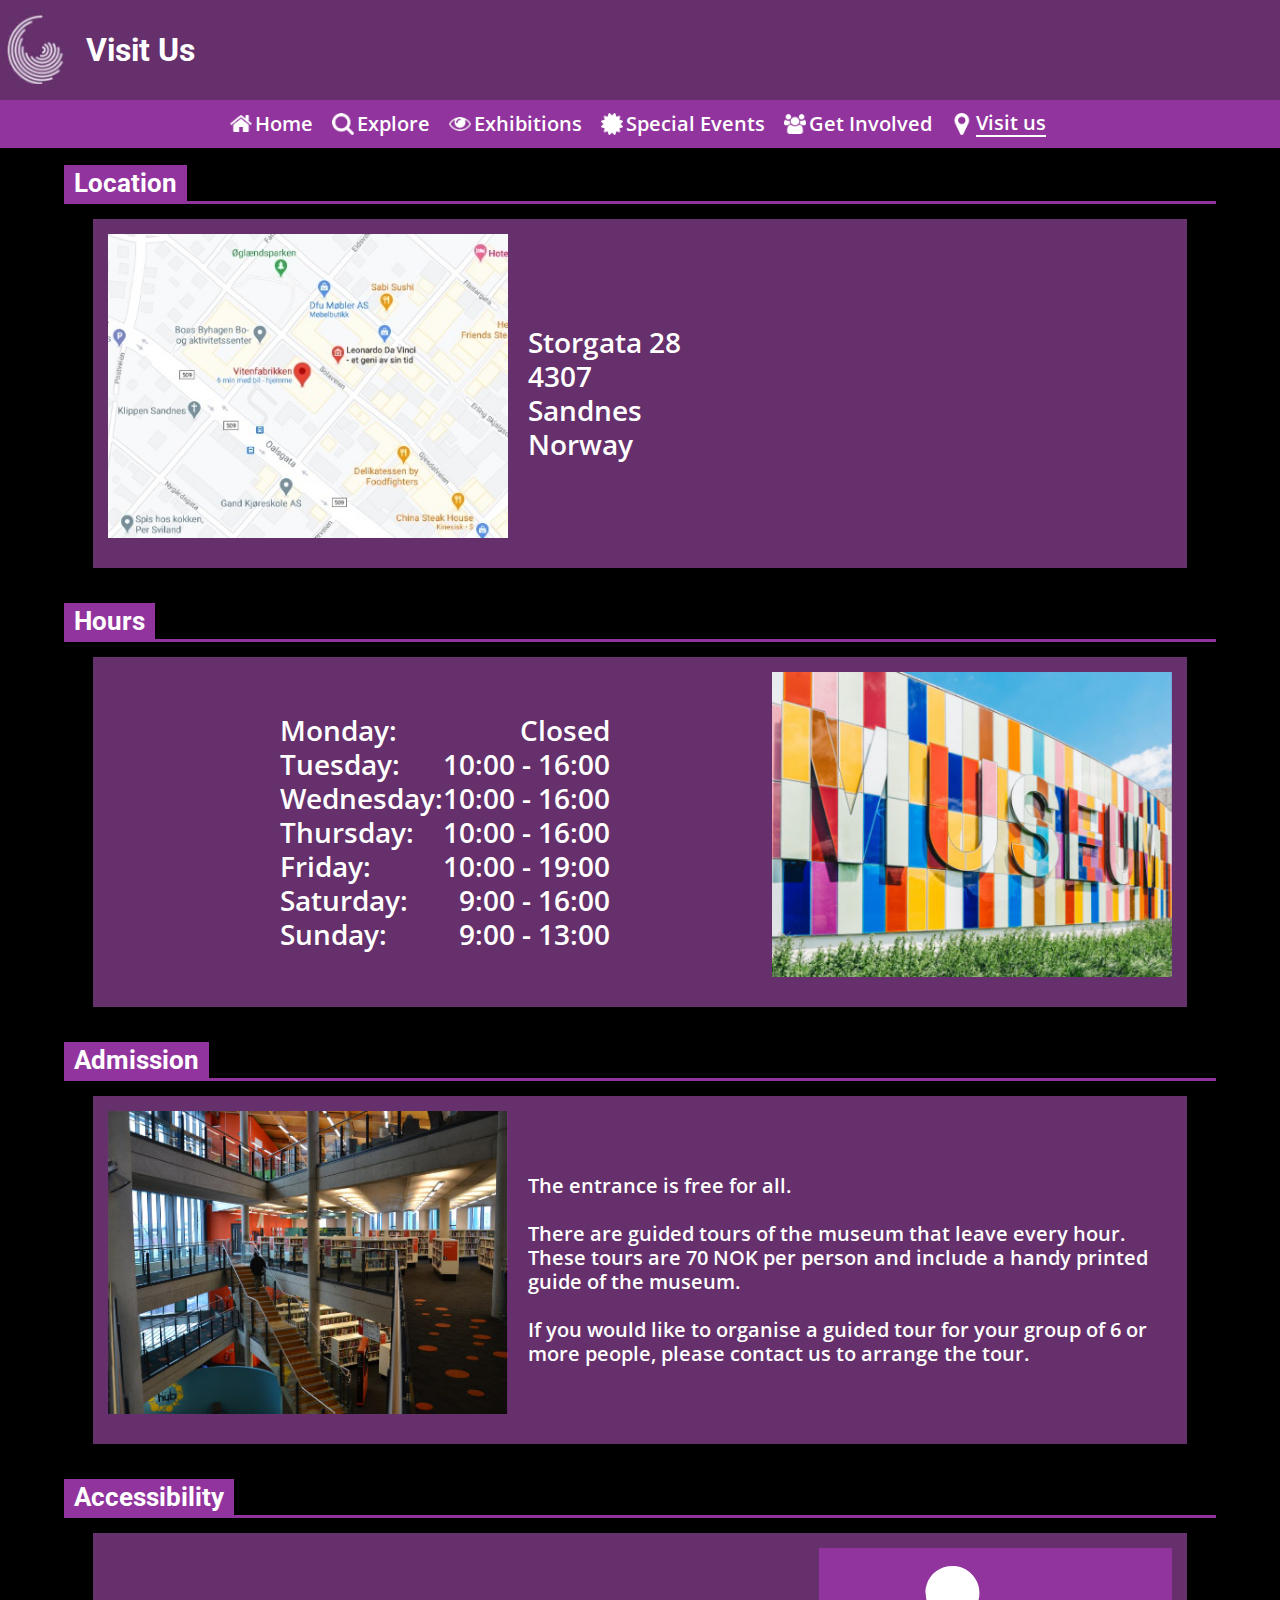
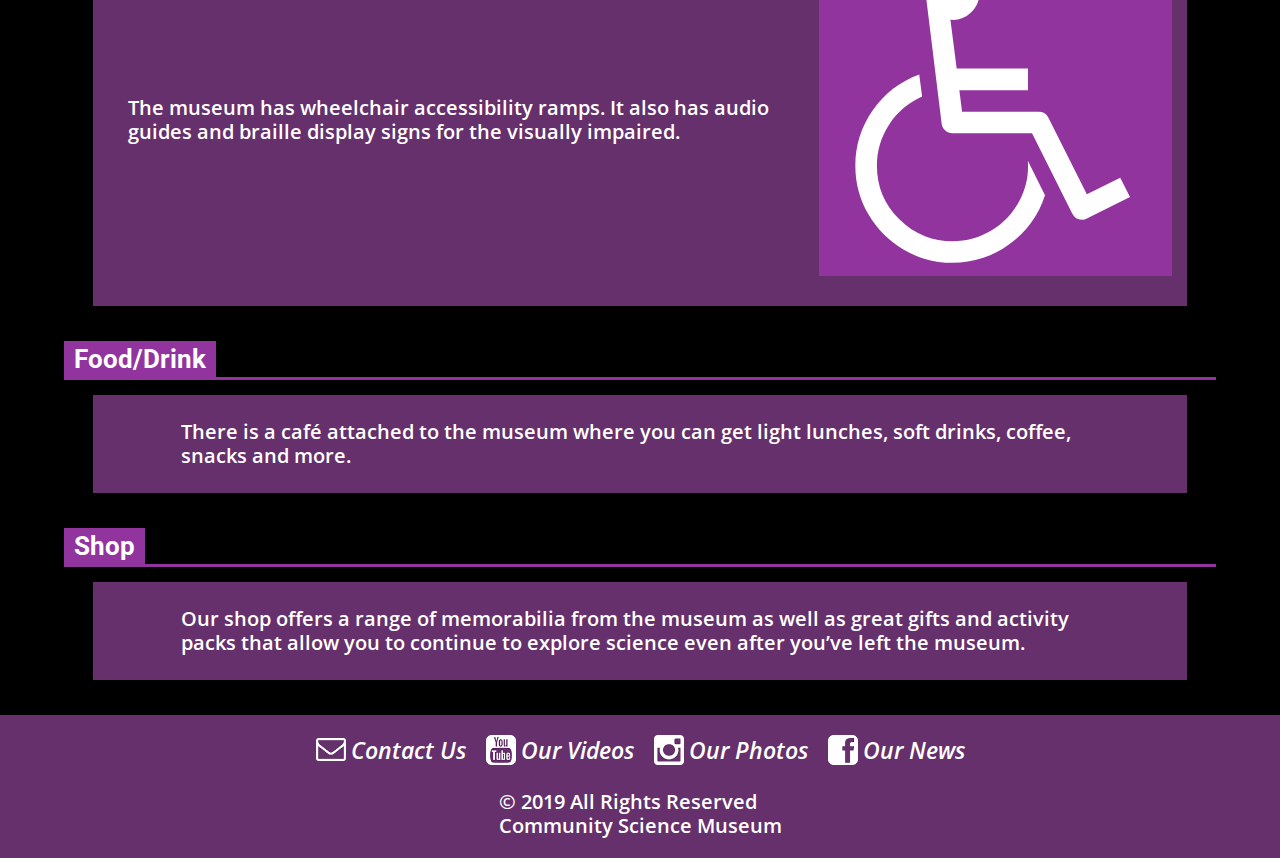
<file: visit-us.html>
<!DOCTYPE html>
<html lang="en">
<head>
    <meta charset="UTF-8">
    <meta name="viewport" content="width=device-width, initial-scale=1.0">
    <title>Community Science Museum - Visit Us</title>
    <meta name="description" content="Learn how to visit us, where we are and what time we are open!">
    <link href="/styles/style.css" rel="stylesheet">
    <link rel="icon" type="image/png" href="favicon.png">
    <!-- Hotjar Tracking Code for https://csmkronos.netlify.app/ -->
    <script>
        (function(h,o,t,j,a,r){
            h.hj=h.hj||function(){(h.hj.q=h.hj.q||[]).push(arguments)};
            h._hjSettings={hjid:2262047,hjsv:6};
            a=o.getElementsByTagName('head')[0];
            r=o.createElement('script');r.async=1;
            r.src=t+h._hjSettings.hjid+j+h._hjSettings.hjsv;
            a.appendChild(r);
        })(window,document,'https://static.hotjar.com/c/hotjar-','.js?sv=');
    </script>
</head>
<body>
    <!------------------------ Header -------------------------->
    <header>
        <div id="logo-container">
            <a href="index.html" title="Go to Home Page"  id="logo"></a>
            <h1>Visit Us</h1>
        </div>
        <div>
            <input type="checkbox" id="hamb-chk" >
            <label for="hamb-chk"><img id="hamb-icon" src="images/m-hamb-menu.png" alt="hamburger menu icon">
            </label>            
            <nav>
                <ul>
                    <li><a href="index.html" title="Home" id="hm-home">Home</a></li>
                    <li><a href="explore.html" title="Explore" id="hm-explore">Explore</a></li>
                    <li><a href="exhibitions.html" title="Exhibitions" id="hm-exhibitions">Exhibitions</a></li>
                    <li><a href="special-events.html" title="Special Events" id="hm-events">Special Events</a></li>
                    <li><a href="get-involoved.html" title="Get Involved" id="hm-get-involved">Get Involved</a></li>
                    <li><a href="visit-us.html" title="Visit Us" id="hm-visit-us"><span class="current">Visit us</span></a></li>
                </ul>
            </nav>
        </div>
    </header>
    <!------------------------ Main -------------------------->
    <main>
        <section>
            <div class="title-container">
                <h2 class="title">Location</h2>
            </div>

            <div class="intro">
                <img src="images/map.jpg" alt="map, location">
                <div class="intro-container bigger-font-size">
                    <p>
                        Storgata 28
                    </p>
                    <p>
                        4307                        
                    </p>
                    <p>
                        Sandnes                        
                    </p>
                    <p>
                        Norway                        
                    </p>     
                </div>
            </div>   
            <div class="title-container">
                <h2 class="title">Hours</h2>
            </div>    
             <div class="intro">
                <img src="images/museum.jpg" alt="museum, outside">
                <div class="intro-container bigger-font-size">
                    <table>
                        <tr>
                            <td>
                                Monday:        
                            </td>
                            <td>
                                Closed
                            </td>
                        </tr>
                        <tr>
                            <td>
                                Tuesday:       
                            </td>
                            <td>
                                10:00 - 16:00   
                            </td>
                        </tr>
                        <tr>
                            <td>
                                Wednesday: 
                            </td>
                            <td>
                                10:00 - 16:00   
                            </td>
                        </tr>
                        <tr>
                            <td>
                                Thursday: 
                            </td>
                            <td>
                                10:00 - 16:00  
                            </td>
                        </tr>
                        <tr>
                            <td>
                                Friday: 
                            </td>
                            <td>
                                10:00 - 19:00  
                            </td>
                        </tr>
                        <tr>
                            <td>
                                Saturday: 
                            </td>
                            <td>
                                9:00 - 16:00
                            </td>
                        </tr>
                        <tr>
                            <td>
                                Sunday:
                            </td>
                            <td>
                                9:00 - 13:00 
                            </td>
                        </tr>
                    </table>
                </div>
            </div>  
            <div class="title-container">
                <h2 class="title">Admission</h2>
            </div>

            <div class="intro">
                <img src="images/admission.jpg" alt="admission">
                <div class="intro-container">
                    <p>
                        The entrance is free for all. 
                    </p>
                    <br>
                    <p>
                        There are guided tours of the museum that leave every hour. These tours are 70 NOK per person and include 
                        a handy printed guide of the museum.
                    </p>
                    <br>
                    <p>
                        If you would like to organise a guided tour for your group of 6 or more people, please contact us to arrange
                        the tour.
                    </p>
                </div>
            </div>      
            <div class="title-container">
                <h2 class="title">Accessibility</h2>
            </div>

            <div class="intro flex-reversed">
                <img src="images/accesssibility.png" alt="accesssibility, wheel chair">
                <div class="intro-container">
                    <p>
                        The museum has wheelchair accessibility ramps. It also has audio guides and braille display signs for the 
                        visually impaired.
                    </p>
                </div>
            </div>  
            <div class="title-container">
                <h2 class="title">Food/Drink</h2>
            </div>

            <div class="intro">
                <div class="intro-container">
                    <p>
                        There is a café attached to the museum where you can get light lunches, soft drinks, coffee, snacks and more.
                    </p>
                </div>
            </div>  
            <div class="title-container">
                <h2 class="title">Shop</h2>
            </div>

            <div class="intro">
                <div class="intro-container">
                    <p>
                        Our shop offers a range of memorabilia from the museum as well as great gifts and activity packs that allow you to 
                        continue to explore science even after you’ve left the museum.
                    </p>
                </div>
            </div>           
        </section>
    </main>
    <!------------------------ Footer -------------------------->
    <footer>
        <ul>
            <li><a href="contact-us.html" title="contact us" id="footer-contact">Contact Us</a></li>
            <li><a href="https://www.youtube.com" target="_blank" title="Youtube videos" id="footer-youtube">Our Videos</a></li>
            <li><a href="https://www.instagram.com" target="_blank" title="instagram photos" id="footer-instagram">Our Photos</a></li>
            <li><a href="https://wwww.facebook.com" target="_blank" title="Facebook page" id="footer-facebook">Our News</a></li>
        </ul>
        <div>
            <p>© 2019 All Rights Reserved</p>
            <p>Community Science Museum</p>
        </div>
    </footer>

</body>
</html>
</file>
<file: styles/contact-us.css>
form{
    width: 80%;
    margin: 100px auto 100px auto;
    background-color: var(--gray);
    color: black;
    padding: 25px 20px;
    border: var(--purple-dark) 4px solid;

}

form label{
    display: block;
    margin: 2px 0;
}

form input{
    display: block;
    width: 100%;
    margin-bottom: 12px;
}

form textarea{
    width: 100%;
}

form button{
    display: block;
    margin: 35px auto;
    cursor: pointer;
}

form button:disabled{
    background-color: gray;
    cursor: not-allowed;
}

form p{
    display: block;
    text-align: center;
    color: var(--purple);
    margin-top: -30px;
}
</file>
<file: styles/style.css>
/* Mobile first CSS */

/* Include files */
@import url('reset.css');
@import url('https://fonts.googleapis.com/css2?family=Open+Sans:ital,wght@0,600;1,600;1,700&family=Roboto:wght@400;700&display=swap');
@import url('variables.css');
@import url('main.css');
@import url('index.css');
@import url('visit-us.css');

@media (min-width: 750px){

    .intro{
        flex-direction: row;
        background-color: var(--purple);
        padding: 15px;
        align-items: center;
        margin-bottom: 35px;
    }

    .intro:nth-of-type(4n){
        flex-direction: row-reverse;
        background-color: var(--purple);
        padding: 15px;
        align-items: center;
        margin-bottom: 35px;
    }

    .intro .intro-container{
        padding-left: 20px;
    }

    .intro-container{
        margin-bottom: 0px;
    }

}

@media (min-width: 860px){    
    :root{
        font-size: 20px;
    }
}

@media (min-width: 960px){
    #hamb-icon{
        display: none;
    }

    header{
        flex-direction: row;
        position: relative;
        height: 100px;
        margin: 0 auto 65px auto;
    }

    #logo {
        width: 78px;
        height: 78px;
        background: url(/images/logo.jpg);
        background-size: 78px 78px;
    }

    #logo:hover {
        width: 78px;
        height: 78px;
        background: url(/images/logo-hovered.jpg);
        background-size: 78px 78px;
    }

    nav{
        display: block;
        position: absolute;
        top: 100px;
        left: 0%;
        width: 100%;
        background-color: var(--purple-dark);
        border: 0;
    }

    #hamb-chk:checked ~ nav{
        display: block;
        position: absolute;
        top: 100px;
        left: 0%;
        width: 100%;
        background-color: var(--purple);
        border: 0;
    }

    nav ul{
        flex-direction: row;
        flex-wrap: nowrap;
        justify-content: center;
    }

    nav li{
        flex-basis: auto;
    }

    nav a{        
        padding: 15px 10px 15px 30px;
    }

    main {
        width: 90%;
        margin: 0 auto;
    }

    .intro
    {
        width: 95%;
        margin: 15px auto 35px auto;
    }

    .intro img{
        max-width: 400px;
        width: auto;
        height: auto;
    }

    footer ul li{
        float: left;
    }
}

@media (min-width: 1500px){
    header{
        width: 90%;
        max-width: 1370px;
    }
    
    main {
        width: 90%;
        margin: 0 auto;
        max-width: 1170px;
    }

    footer{
        width: 90%;
        margin: 0 auto;
        max-width: 1370px;
    }
}
</file>
